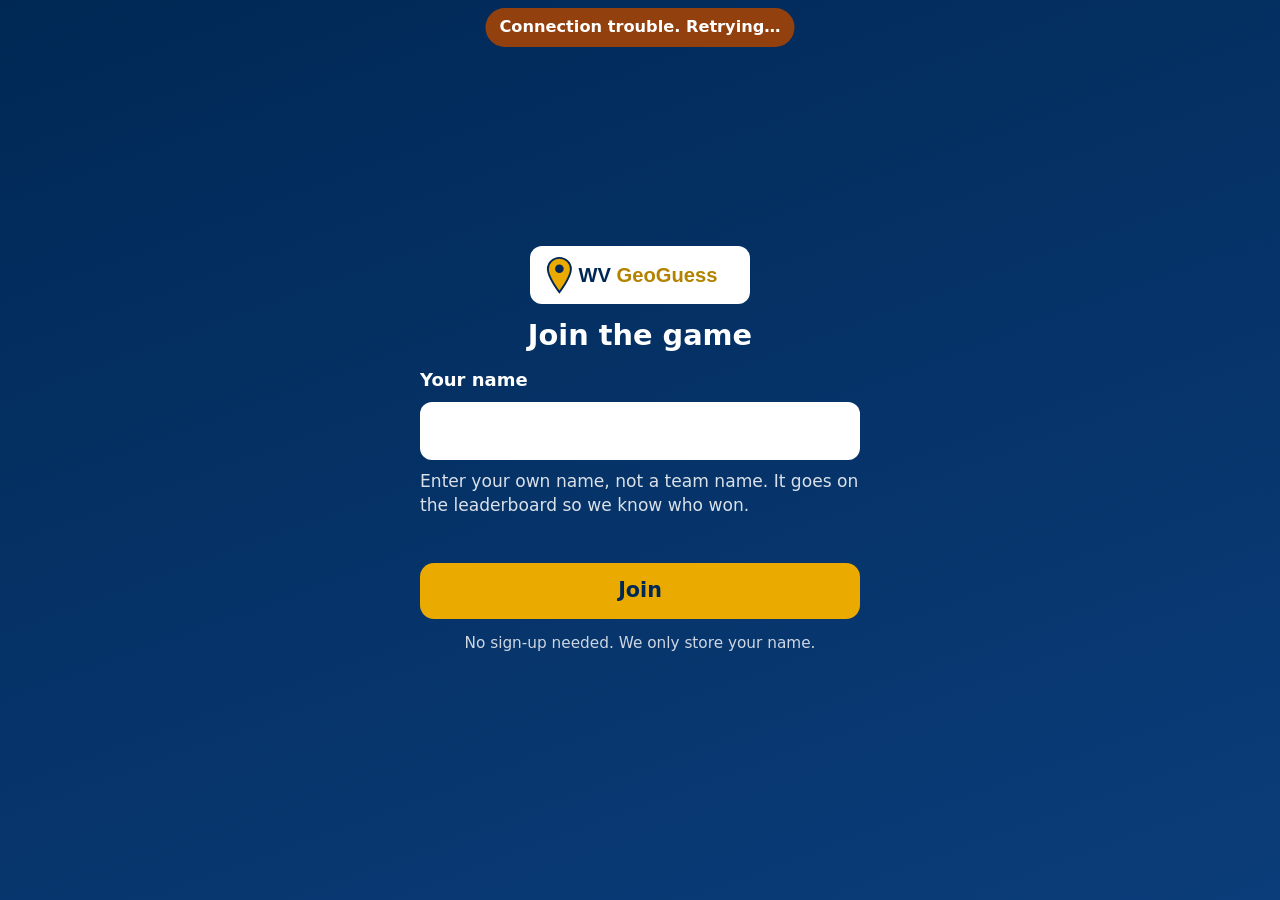
<file: play.html>
<!DOCTYPE html>
<html lang="en">
    <head>
        <meta charset="utf-8" />
        <!-- No pinch/double-tap page zoom: only the map zooms (brief §3.4). -->
        <meta
            name="viewport"
            content="width=device-width, initial-scale=1, maximum-scale=1, user-scalable=no, viewport-fit=cover"
        />
        <meta name="theme-color" content="#002855" />
        <title>WV GeoGuess: Play</title>
        <meta name="description" content="Guess where in West Virginia each photo was taken. Play along at WVDOT GIS Day." />
        <meta property="og:type" content="website" />
        <meta property="og:site_name" content="WV GeoGuess" />
        <meta property="og:title" content="WV GeoGuess: How well do you know West Virginia?" />
        <meta property="og:description" content="Guess where in West Virginia each photo was taken. Play along at WVDOT GIS Day." />
        <meta property="og:image" content="https://sevin47.github.io/WV-GeoGuess/assets/social.jpg" />
        <meta property="og:image:width" content="1200" />
        <meta property="og:image:height" content="630" />
        <meta name="twitter:card" content="summary_large_image" />
        <link rel="icon" href="./assets/logo.svg" type="image/svg+xml" />
        <link rel="stylesheet" href="css/play.css" />
        <!-- The SDK is several MB: it loads in the background while the
             player types a nickname. js/play.js waits for it (sdkReady). -->
        <script type="module" async src="https://js.arcgis.com/5.1/"></script>
    </head>

    <body data-screen="boot">
        <!-- The map stays mounted for the whole session; screens sit on top. -->
        <arcgis-map id="map" aria-label="Map of West Virginia. Tap to place your guess."></arcgis-map>
        <div id="map-loading" class="map-loading">Loading map…</div>

        <!-- Top bar during a round -->
        <header id="topbar">
            <button id="photo-thumb" class="photo-thumb" aria-label="Show the photo larger">
                <img id="photo-thumb-img" alt="Photo of the place to find" />
            </button>
            <div class="topbar-text">
                <div id="round-label" class="round-label"></div>
                <div id="prompt" class="prompt"></div>
            </div>
            <div id="countdown" class="countdown" aria-live="off"></div>
        </header>

        <!-- Bottom action bar / result card during a round -->
        <footer id="bottombar">
            <div id="status" class="status" aria-live="polite"></div>
            <button id="confirm" class="btn btn-confirm" disabled>Tap the map to place your pin</button>
            <div id="result" class="result" hidden></div>
        </footer>

        <!-- Full-screen panels -->
        <main id="panel" class="panel">
            <section id="screen-boot" class="screen">
                <img src="assets/logo.svg" alt="WV GeoGuess" class="logo" />
                <p class="muted">Loading…</p>
            </section>

            <section id="screen-join" class="screen">
                <img src="assets/logo.svg" alt="WV GeoGuess" class="logo" />
                <h1>Join the game</h1>
                <form id="join-form" novalidate>
                    <label for="nickname">Your name</label>
                    <input
                        id="nickname"
                        name="nickname"
                        autocomplete="name" aria-describedby="name-hint"
                        autocapitalize="words"
                        enterkeyhint="go"
                        maxlength="20"
                        required
                    />
                    <p id="name-hint" class="hint">Enter your own name, not a team name. It goes on the leaderboard so we know who won.</p>
                    <div id="join-error" class="error" role="alert"></div>
                    <button type="submit" class="btn btn-primary">Join</button>
                </form>
                <p class="muted small">No sign-up needed. We only store your name.</p>
            </section>

            <section id="screen-wait" class="screen">
                <div class="big-icon" aria-hidden="true">👀</div>
                <h1>Eyes on the big screen</h1>
                <p id="wait-detail" class="lead"></p>
                <p class="muted">You're playing as <strong id="wait-name"></strong>.
                    <button id="change-name" class="link">Change name</button></p>
                <div id="wait-standing" class="standing" hidden></div>
            </section>

            <section id="screen-standings" class="screen">
                <h1 id="standings-title">Standings</h1>
                <div id="standings-me" class="standing"></div>
                <ol id="standings-top" class="top-list"></ol>
                <p class="muted">The next round is coming up. Watch the big screen.</p>
            </section>

            <section id="screen-final" class="screen">
                <div class="big-icon" aria-hidden="true">🏆</div>
                <h1>That's a wrap!</h1>
                <div id="final-champion" class="champion"></div>
                <div id="final-me" class="standing"></div>
                <ol id="final-top" class="top-list"></ol>
                <p class="muted">Thanks for playing, and happy GIS Day!</p>
                <!-- Solo mode; it says "opens after GIS Day" until the solo view is shared. -->
                <a class="btn btn-primary" href="index.html">Play more at home</a>
            </section>
        </main>

        <div id="net-banner" class="net-banner" role="status" hidden>Connection trouble. Retrying…</div>

        <!-- Zoomable photo (js/zoom.js): pinch / double-tap / drag, or the buttons. -->
        <dialog id="photo-full" class="photo-full" aria-label="Photo of the place to find, zoomable">
            <div id="zoom-stage" class="zoom-stage">
                <img id="photo-full-img" alt="Photo of the place to find" draggable="false" />
            </div>
            <p class="zoom-hint">Pinch or double-tap to zoom · drag to look around</p>
            <div class="zoom-bar">
                <button id="zoom-out" class="zoom-btn" aria-label="Zoom out">−</button>
                <button id="zoom-fit" class="zoom-btn" aria-label="Fit the whole photo">Fit</button>
                <button id="zoom-in" class="zoom-btn" aria-label="Zoom in">+</button>
                <button id="photo-close" class="zoom-btn close" aria-label="Close the photo">✕ Close</button>
            </div>
        </dialog>

        <script src="config.js"></script>
        <script type="module" src="js/play.js"></script>
    </body>
</html>
</file>
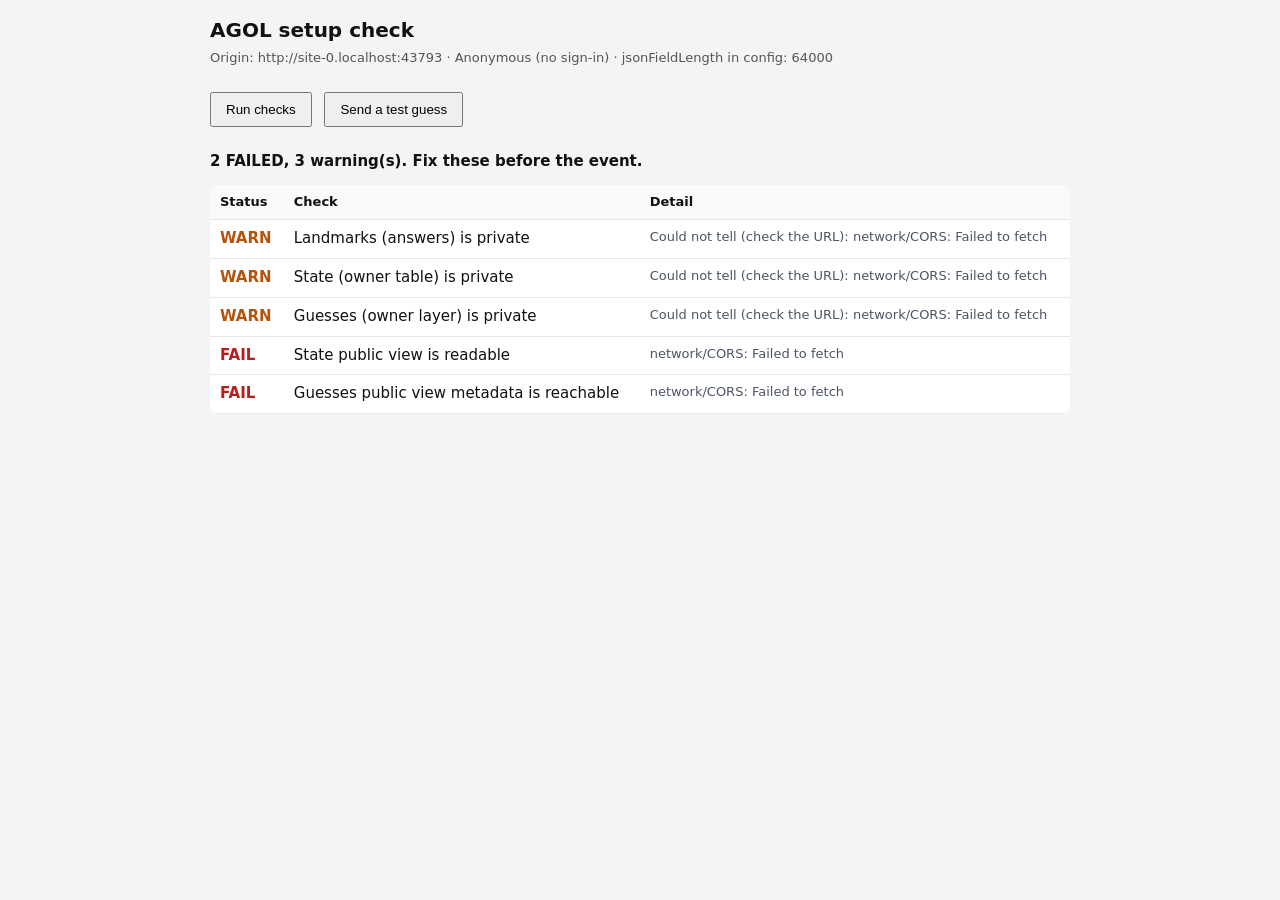
<file: tools/check-agol.html>
<!DOCTYPE html>
<html lang="en">
    <head>
        <meta charset="utf-8" />
        <meta name="viewport" content="width=device-width, initial-scale=1.0" />
        <title>WV GeoGuess — AGOL setup check</title>
        <!--
            DEV/SETUP TOOL. Checks the hosted layers in CONFIG.live.agol the way
            a player's phone sees them: anonymously, from this page's origin
            (so CORS is tested too). Open it on the real hosting site and on a
            phone on venue Wi-Fi / cell data (brief §3.7).

            Read-only by default. "Send a test guess" writes ONE point to the
            guesses view with session "test-check".

            Any URL can be overridden for a one-off check, e.g.
              check-agol.html?statePublicUrl=https://.../FeatureServer/0
        -->
        <style>
            * { box-sizing: border-box; }
            body { font: 15px/1.45 system-ui, sans-serif; margin: 0; padding: 16px; background: #f3f4f6; color: #111; }
            main { max-width: 860px; margin: 0 auto; }
            h1 { font-size: 20px; margin: 0 0 4px; }
            .meta { color: #555; font-size: 13px; margin-bottom: 12px; word-break: break-all; }
            table { width: 100%; border-collapse: collapse; background: #fff; border-radius: 8px; overflow: hidden; }
            td, th { padding: 8px 10px; border-bottom: 1px solid #e5e7eb; vertical-align: top; text-align: left; }
            th { background: #f9fafb; font-size: 13px; }
            .status { font-weight: 700; white-space: nowrap; }
            .PASS { color: #15803d; }
            .FAIL { color: #b91c1c; }
            .WARN { color: #b45309; }
            .SKIP { color: #6b7280; }
            .detail { color: #4b5563; font-size: 13px; word-break: break-word; }
            button { padding: 8px 14px; margin: 12px 8px 12px 0; cursor: pointer; }
            #summary { font-weight: 700; margin: 12px 0; }
        </style>
    </head>
    <body>
        <main>
            <h1>AGOL setup check</h1>
            <div class="meta" id="meta"></div>
            <button id="run">Run checks</button>
            <button id="test-guess">Send a test guess</button>
            <div id="summary"></div>
            <table>
                <thead><tr><th>Status</th><th>Check</th><th>Detail</th></tr></thead>
                <tbody id="results"></tbody>
            </table>
        </main>

        <script src="../config.js"></script>
        <script type="module">
            import { createPlayerBackend } from "../js/backend.js";

            const CONFIG = window.ARCGIGUESS_CONFIG;
            const params = new URLSearchParams(location.search);
            const agol = { ...CONFIG.live.agol };
            for (const key of ["landmarksUrl", "stateUrl", "statePublicUrl", "guessesUrl", "guessesPublicUrl"]) {
                if (params.get(key)) agol[key] = params.get(key);
            }
            document.getElementById("meta").textContent =
                `Origin: ${location.origin} · Anonymous (no sign-in) · jsonFieldLength in config: ${CONFIG.live.jsonFieldLength}`;

            const rows = document.getElementById("results");
            const results = [];
            function report(status, check, detail = "") {
                results.push(status);
                const tr = document.createElement("tr");
                for (const [cls, text] of [[`status ${status}`, status], ["", check], ["detail", detail]]) {
                    const td = document.createElement("td");
                    td.className = cls;
                    td.textContent = text;
                    tr.appendChild(td);
                }
                rows.appendChild(tr);
            }

            /** GET <url>?f=json anonymously. Returns {json} or {error}. */
            async function anon(url, query = {}) {
                const qs = new URLSearchParams({ f: "json", ...query, _: Date.now() });
                try {
                    const res = await fetch(`${url}?${qs}`, { cache: "no-store" });
                    const json = await res.json();
                    if (json.error) return { error: `${json.error.code}: ${json.error.message}`, code: json.error.code };
                    return { json };
                } catch (e) {
                    // A CORS block or network failure looks like this.
                    return { error: `network/CORS: ${e.message}`, network: true };
                }
            }

            async function publicMaxAge(url) {
                try {
                    const res = await fetch(url, { cache: "no-store" });
                    const m = /max-age=(\d+)/.exec(res.headers.get("cache-control") || "");
                    return m ? Number(m[1]) : null;
                } catch {
                    return null;
                }
            }

            const caps = (json) => new Set((json?.capabilities || "").split(",").map((s) => s.trim()).filter(Boolean));
            const fmtCaps = (set) => [...set].sort().join(",") || "(none)";

            async function mustBePrivate(label, url) {
                if (!url) return report("SKIP", `${label} is private`, "URL not configured");
                const r = await anon(`${url}/query`, { where: "1=1", returnCountOnly: true });
                if (r.json) return report("FAIL", `${label} is private`, `Anonymous query succeeded (count=${r.json.count}). UNSHARE THIS LAYER.`);
                // Only an auth refusal proves it's private. Anything else (bad URL,
                // network) would also fail the query, so it's only a warning.
                const authRefused = [498, 499, 403].includes(r.code);
                report(authRefused ? "PASS" : "WARN", `${label} is private`, authRefused ? r.error : `Could not tell (check the URL): ${r.error}`);
            }

            async function run() {
                rows.innerHTML = "";
                results.length = 0;
                document.getElementById("summary").textContent = "Running…";

                // 1. Answers and owner layers must not be readable anonymously.
                await mustBePrivate("Landmarks (answers)", agol.landmarksUrl);
                await mustBePrivate("State (owner table)", agol.stateUrl);
                await mustBePrivate("Guesses (owner layer)", agol.guessesUrl);

                // 2. Public state view: readable, read-only, low cache, big JSON fields.
                if (!agol.statePublicUrl) {
                    report("SKIP", "State public view", "URL not configured");
                } else {
                    const meta = await anon(agol.statePublicUrl);
                    if (meta.error) {
                        report("FAIL", "State public view is readable", meta.error);
                    } else {
                        const c = caps(meta.json);
                        report(c.size === 1 && c.has("Query") ? "PASS" : "FAIL", "State public view is read-only", `capabilities: ${fmtCaps(c)} (want Query only)`);
                        const q = await anon(`${agol.statePublicUrl}/query`, { where: "1=1", returnCountOnly: true });
                        report(q.json ? "PASS" : "FAIL", "State public view: anonymous query works", q.json ? `${q.json.count} row(s) visible` : q.error);
                        for (const name of ["reveal_json", "leaderboard_json"]) {
                            const f = (meta.json.fields || []).find((x) => x.name === name);
                            if (!f) report("FAIL", `Field ${name} exists`, "missing");
                            else report(f.length >= CONFIG.live.jsonFieldLength ? "PASS" : "FAIL", `Field ${name} length`, `layer says ${f.length}; config.live.jsonFieldLength is ${CONFIG.live.jsonFieldLength}`);
                        }
                        // AGOL doesn't expose cacheMaxAge in the service JSON; the CDN's
                        // Cache-Control header (CORS-safelisted, so readable) is the truth.
                        const age = await publicMaxAge(`${agol.statePublicUrl}/query?where=1%3D1&returnCountOnly=true&f=json`);
                        const busting = CONFIG.live.agol.cacheBust !== false;
                        report(
                            age === 0 ? "PASS" : busting ? "WARN" : "FAIL",
                            "State public view: CDN cache",
                            age == null
                                ? "no Cache-Control header"
                                : `max-age=${age}s (want 0). ` +
                                      (age === 0 ? "" : busting
                                          ? "The game's cache-buster (live.agol.cacheBust) bypasses it, but set Settings > Cache control to the lowest value."
                                          : "cacheBust is OFF, so phones may see state up to this old!")
                        );
                    }
                }

                // 3. Public guesses view: add-only and blind.
                if (!agol.guessesPublicUrl) {
                    report("SKIP", "Guesses public view", "URL not configured");
                } else {
                    const meta = await anon(agol.guessesPublicUrl);
                    if (meta.error) {
                        report("FAIL", "Guesses public view metadata is reachable", meta.error);
                    } else {
                        const c = caps(meta.json);
                        const blind = c.has("Create") && !c.has("Query") && !c.has("Update") && !c.has("Delete");
                        report(blind ? "PASS" : "FAIL", "Guesses public view is add-only and blind", `capabilities: ${fmtCaps(c)} (want Create, no Query/Update/Delete)`);
                        const wkid = meta.json.extent?.spatialReference?.latestWkid ?? meta.json.extent?.spatialReference?.wkid;
                        const want = CONFIG.live.agol.guessLayerWkid;
                        const same = wkid === want || (new Set([3857, 102100]).has(wkid) && new Set([3857, 102100]).has(want));
                        report(same ? "PASS" : "FAIL", "Guesses layer SR matches config", `layer ${wkid}, config.live.agol.guessLayerWkid ${want} (addFeatures has no inSR)`);
                        const efi = meta.json.editFieldsInfo;
                        report(efi?.creationDateField === CONFIG.live.agol.createdField ? "PASS" : "WARN", "Editor tracking (server timestamps)", efi ? `creationDateField = ${efi.creationDateField}` : "editFieldsInfo not visible on the view; check the source layer");
                        const q = await anon(`${agol.guessesPublicUrl}/query`, { where: "1=1", outFields: "*", resultRecordCount: 1 });
                        const hidden = q.error || !(q.json.features?.length);
                        report(hidden ? "PASS" : "FAIL", "Guesses public view: anonymous query sees nothing", q.error ? q.error : `${q.json.features.length} feature(s) visible — players could read guesses!`);
                    }
                }

                const fails = results.filter((s) => s === "FAIL").length;
                const warns = results.filter((s) => s === "WARN").length;
                document.getElementById("summary").textContent = fails
                    ? `${fails} FAILED, ${warns} warning(s). Fix these before the event.`
                    : `All checks passed (${warns} warning(s)).`;
            }

            async function testGuess() {
                if (!agol.guessesPublicUrl) return report("SKIP", "Test guess", "guessesPublicUrl not configured");
                const player = createPlayerBackend({ ...CONFIG.live, backend: "agol", agol });
                const t0 = performance.now();
                try {
                    const { objectId } = await player.submitGuess({
                        sessionId: "test-check",
                        roundNum: 0,
                        playerId: "check-agol",
                        nickname: "setup check",
                        lon: -81.6326, // Charleston
                        lat: 38.3498,
                    });
                    report("PASS", "Anonymous add to guesses view", `objectId ${objectId} in ${Math.round(performance.now() - t0)} ms (session test-check)`);
                } catch (e) {
                    report("FAIL", "Anonymous add to guesses view", `${e.code ?? ""} ${e.message}. Is public editing approved on the view (Settings)?`);
                }
            }

            document.getElementById("run").addEventListener("click", run);
            document.getElementById("test-guess").addEventListener("click", testGuess);
            run();
        </script>
    </body>
</html>
</file>
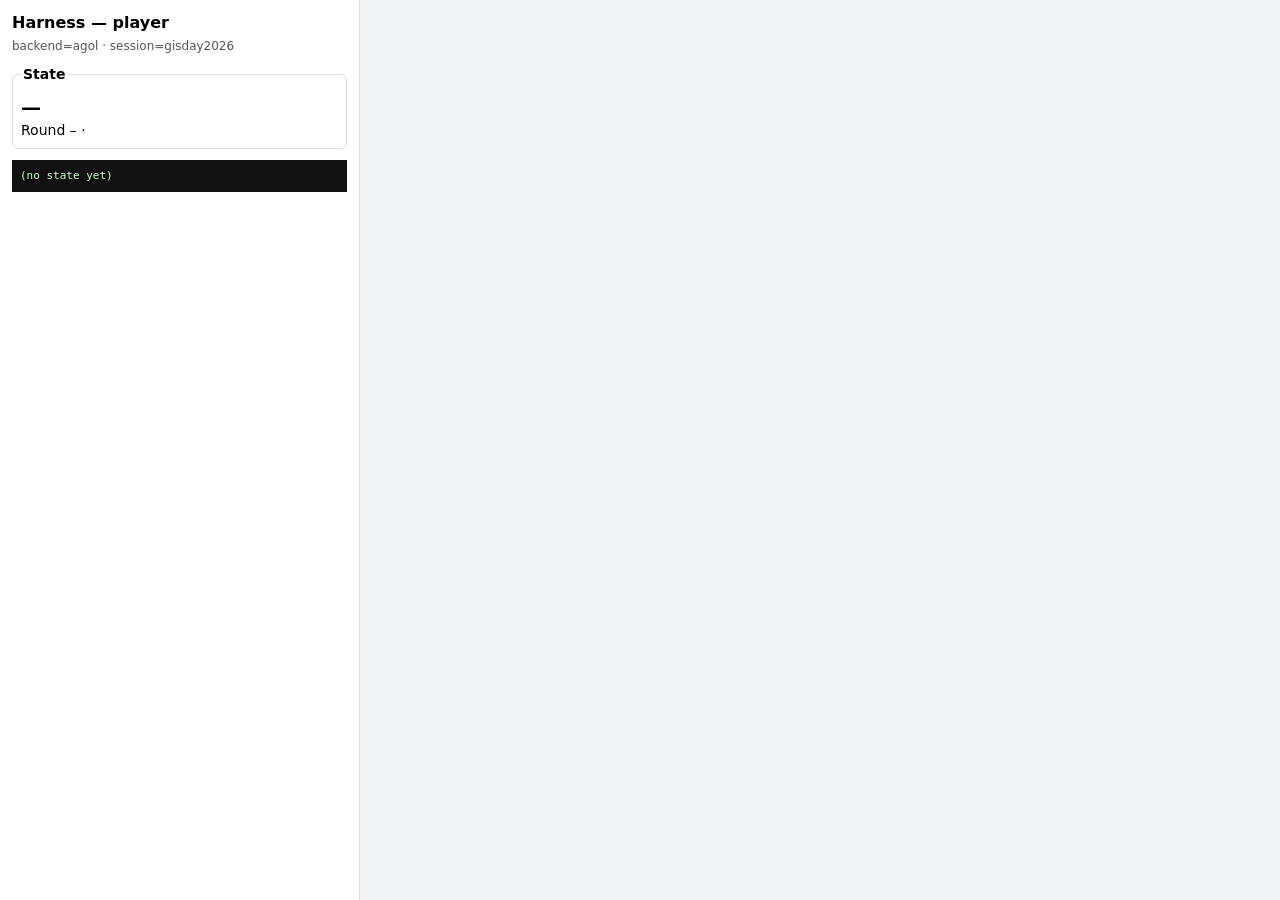
<file: tools/harness.html>
<!DOCTYPE html>
<html lang="en">
    <head>
        <meta charset="utf-8" />
        <meta name="viewport" content="width=device-width, initial-scale=1.0" />
        <title>WV GeoGuess — Backend harness</title>
        <!--
            DEV TOOL. Exercises js/backend.js + js/map.js before host.html and
            play.html exist. Open one tab as host and one or more as players:
              tools/harness.html?role=host
              tools/harness.html?role=player
            Add &backend=mock for two-tab testing (the default backend is AGOL,
            and this page has no sign-in). Optional: &session=test-xyz
            Each player TAB gets its own player ID (sessionStorage), so several
            tabs in one browser act as several players.
        -->
        <script type="module" src="https://js.arcgis.com/5.1/"></script>
        <style>
            * { box-sizing: border-box; }
            html, body { margin: 0; height: 100%; font: 14px/1.4 system-ui, sans-serif; background: #f3f4f6; }
            #app { display: grid; grid-template-columns: 360px 1fr; height: 100%; }
            #side { overflow: auto; padding: 12px; border-right: 1px solid #ddd; background: #fff; }
            #map { height: 100%; }
            h1 { font-size: 16px; margin: 0 0 4px; }
            .meta { color: #555; font-size: 12px; margin-bottom: 10px; }
            fieldset { border: 1px solid #ddd; border-radius: 6px; margin: 0 0 10px; padding: 8px; }
            legend { font-weight: 600; }
            button { margin: 2px 2px 2px 0; padding: 6px 10px; cursor: pointer; }
            input, select { padding: 5px; }
            pre { background: #111; color: #cfc; padding: 8px; font-size: 11px; max-height: 260px; overflow: auto; white-space: pre-wrap; word-break: break-all; }
            #prompt-img { width: 100%; border-radius: 6px; display: block; }
            [hidden] { display: none !important; }
            #phase { font-size: 20px; font-weight: 700; }
            #countdown { font-variant-numeric: tabular-nums; }
            #log { color: #b91c1c; font-size: 12px; }
            ol { padding-left: 20px; margin: 4px 0; }
            @media (max-width: 700px) { #app { grid-template-columns: 1fr; grid-template-rows: auto 60vh; } }
        </style>
    </head>
    <body>
        <div id="app">
            <div id="side">
                <h1 id="title">Harness</h1>
                <div class="meta" id="meta"></div>

                <fieldset>
                    <legend>State</legend>
                    <div id="phase">—</div>
                    <div>Round <span id="round">–</span> · <span id="countdown"></span></div>
                    <img id="prompt-img" alt="Photo of the location to find" hidden />
                    <div id="prompt"></div>
                </fieldset>

                <fieldset id="host-controls" hidden>
                    <legend>Host</legend>
                    <button data-act="create">Create session</button>
                    <button data-act="reset">Reset (mock)</button><br />
                    <select id="landmark"></select>
                    <button data-act="start">Start round</button><br />
                    <button data-act="lock">Lock</button>
                    <button data-act="reveal">Reveal</button>
                    <button data-act="leaderboard">Leaderboard</button>
                    <button data-act="final">Final</button>
                    <div>Guesses this round: <strong id="guess-count">0</strong></div>
                    <ol id="guess-list"></ol>
                </fieldset>

                <fieldset id="player-controls" hidden>
                    <legend>Player</legend>
                    <input id="nickname" maxlength="20" placeholder="Nickname" />
                    <button id="submit" disabled>Submit guess</button>
                    <div id="submit-status"></div>
                </fieldset>

                <div id="log"></div>
                <pre id="state-json">(no state yet)</pre>
            </div>
            <arcgis-map id="map"></arcgis-map>
        </div>

        <script src="../config.js"></script>
        <script type="module">
            import {
                createHostBackend,
                createPlayerBackend,
                resolveLiveConfig,
                watchState,
                siteUrl,
            } from "../js/backend.js";
            import { setupWVMap, makePinSymbol, animatePinDrop } from "../js/map.js";
            import { scoreRound } from "../js/round.js";
            import { createScorer } from "../js/scoring.js";

            const CONFIG = window.ARCGIGUESS_CONFIG;
            const params = new URLSearchParams(location.search);
            const role = params.get("role") === "host" ? "host" : "player";
            const live = resolveLiveConfig(CONFIG.live, location.search);
            const sid = live.sessionId;
            const backend = role === "host" ? createHostBackend(live) : createPlayerBackend(live);

            const $ = (id) => document.getElementById(id);
            $("title").textContent = `Harness — ${role}`;
            $("meta").textContent = `backend=${backend.kind} · session=${sid}`;
            const log = (msg) => ($("log").textContent = msg ? `⚠ ${msg}` : "");

            const [Graphic, Polygon, Point, containsOperator, geodesicProximityOperator] = await $arcgis.import([
                "@arcgis/core/Graphic.js",
                "@arcgis/core/geometry/Polygon.js",
                "@arcgis/core/geometry/Point.js",
                "@arcgis/core/geometry/operators/containsOperator.js",
                "@arcgis/core/geometry/operators/geodesicProximityOperator.js",
            ]);
            const scorer = createScorer({ containsOperator, geodesicProximityOperator }, CONFIG.scoring);
            await scorer.load();
            const mapEl = $("map");
            await setupWVMap(mapEl, CONFIG.map);

            let state = null;
            let pendingPoint = null;
            let submittedRound = null;

            // --- shared state rendering ---------------------------------------
            function render() {
                $("state-json").textContent = JSON.stringify(state, null, 1);
                $("phase").textContent = state ? state.phase : "no session";
                $("round").textContent = state ? `${state.roundNum} / ${state.roundTotal ?? "?"}` : "–";
                const img = $("prompt-img");
                if (state?.imagePath && state.phase !== "lobby") {
                    img.src = siteUrl(state.imagePath);
                    img.hidden = false;
                } else img.hidden = true;
                $("prompt").textContent = state?.promptText || "";
                if (role === "player") {
                    const canGuess = state?.phase === "guessing" && submittedRound !== state.roundNum;
                    $("submit").disabled = !(canGuess && pendingPoint);
                }
            }

            setInterval(() => {
                const ends = state?.phase === "guessing" && state.roundEndsAt;
                $("countdown").textContent = ends
                    ? `${Math.max(0, Math.ceil((ends - Date.now()) / 1000))}s left`
                    : "";
            }, 250);

            watchState(
                backend,
                sid,
                (s) => {
                    if (role === "player" && s?.roundNum !== state?.roundNum) {
                        pendingPoint = null; // new round: clear the old pin
                        mapEl.graphics.removeAll();
                        $("submit-status").textContent = "";
                    }
                    state = s;
                    log("");
                    render();
                    if (role === "host") refreshGuesses();
                },
                {
                    intervals: CONFIG.live.polling,
                    jitter: CONFIG.live.polling.jitter,
                    onError: (e) => log(e.message),
                    // Never pause: this tab plays the host, and the host must keep
                    // running while hidden (e.g. behind the slides).
                    document: null,
                }
            );

            // --- host ------------------------------------------------------------
            if (role === "host") {
                $("host-controls").hidden = false;
                const landmarks = await backend.getLandmarks();
                for (const [i, lm] of landmarks.entries()) {
                    $("landmark").add(new Option(`${lm.roundOrder}. ${lm.name} (${lm.setName})`, i));
                }

                const act = {
                    create: () => backend.createSession(sid, { roundTotal: landmarks.length }),
                    reset: () => backend.resetSession?.(sid),
                    start: () => {
                        const lm = landmarks[$("landmark").value];
                        return backend.updateState(sid, {
                            phase: "guessing",
                            roundNum: lm.roundOrder,
                            setName: lm.setName,
                            imagePath: lm.imagePath,
                            promptText: lm.promptText,
                            roundEndsAt: Date.now() + 45000,
                            reveal: null,
                        });
                    },
                    // Locking early also pulls roundEndsAt in, so every phone's
                    // countdown stops and the lock time survives a host refresh.
                    lock: () =>
                        backend.updateState(sid, {
                            phase: "locked",
                            roundEndsAt: Math.min(state.roundEndsAt || Infinity, Date.now()),
                        }),
                    // Real scoring through js/round.js (the Phase 5 host will do the same).
                    reveal: async () => {
                        const lm = landmarks.find((l) => l.roundOrder === state.roundNum);
                        const guesses = await backend.listGuesses(sid, state.roundNum);
                        const polygon = Polygon.fromJSON(lm.geometry);
                        const { reveal, leaderboard } = scoreRound({
                            roundNum: state.roundNum,
                            landmark: lm,
                            guesses,
                            lockTime: state.roundEndsAt,
                            prevBoard: state.leaderboard,
                            scoreGuess: (_lm, g) =>
                                scorer.scoreGuess(polygon, new Point({ longitude: g.lon, latitude: g.lat })),
                        });
                        drawAnswer(lm);
                        return backend.updateState(sid, { phase: "reveal", reveal, leaderboard });
                    },
                    leaderboard: () => backend.updateState(sid, { phase: "leaderboard" }),
                    final: () => backend.updateState(sid, { phase: "final" }),
                };
                $("host-controls").addEventListener("click", async (e) => {
                    const name = e.target.dataset?.act;
                    if (!name) return;
                    try {
                        await act[name]();
                        log("");
                    } catch (err) {
                        log(`${err.code || ""} ${err.message}`);
                    }
                });

                // Live "N guesses in", driven by mock hints and a slow poll.
                backend.onHint(sid, (what) => what === "guess" && refreshGuesses());
                setInterval(refreshGuesses, 3000);
            }

            async function refreshGuesses() {
                if (role !== "host" || !state?.roundNum) return;
                const guesses = await backend.listGuesses(sid, state.roundNum);
                $("guess-count").textContent = guesses.length;
                $("guess-list").innerHTML = "";
                mapEl.graphics.removeMany(mapEl.graphics.filter((g) => g.attributes?.kind === "guess"));
                for (const g of guesses) {
                    const li = document.createElement("li");
                    li.textContent = `${g.nickname} — ${g.lat.toFixed(3)}, ${g.lon.toFixed(3)} @ ${new Date(g.createdAt).toLocaleTimeString()}`;
                    $("guess-list").appendChild(li);
                    mapEl.graphics.add(
                        new Graphic({
                            geometry: { type: "point", longitude: g.lon, latitude: g.lat },
                            symbol: makePinSymbol(undefined, { scale: 0.7 }),
                            attributes: { kind: "guess" },
                        })
                    );
                }
            }

            function drawAnswer(lm) {
                if (!lm) return;
                mapEl.graphics.removeMany(mapEl.graphics.filter((g) => g.attributes?.kind === "answer"));
                mapEl.graphics.add(
                    new Graphic({
                        geometry: { type: "polygon", ...lm.geometry },
                        symbol: { type: "simple-fill", color: [22, 163, 74, 0.5], outline: { color: [20, 83, 45], width: 2 } },
                        attributes: { kind: "answer" },
                    })
                );
            }

            // --- player ------------------------------------------------------------
            if (role === "player") {
                $("player-controls").hidden = false;
                let playerId = sessionStorage.getItem("wvgg.harness.playerId");
                if (!playerId) {
                    playerId = crypto.randomUUID();
                    sessionStorage.setItem("wvgg.harness.playerId", playerId);
                }
                $("nickname").value = sessionStorage.getItem("wvgg.harness.nick") || `Tester-${playerId.slice(0, 4)}`;

                mapEl.addEventListener("arcgisViewClick", (e) => {
                    if (state?.phase !== "guessing" || submittedRound === state.roundNum) return;
                    pendingPoint = e.detail.mapPoint;
                    mapEl.graphics.removeAll();
                    const pin = new Graphic({ geometry: pendingPoint, symbol: makePinSymbol() });
                    mapEl.graphics.add(pin);
                    animatePinDrop(pin);
                    render();
                });

                $("submit").addEventListener("click", async () => {
                    const nick = $("nickname").value.trim();
                    sessionStorage.setItem("wvgg.harness.nick", nick);
                    $("submit").disabled = true;
                    try {
                        await backend.submitGuess({
                            sessionId: sid,
                            roundNum: state.roundNum,
                            playerId,
                            nickname: nick,
                            lon: pendingPoint.longitude,
                            lat: pendingPoint.latitude,
                        });
                        submittedRound = state.roundNum;
                        $("submit-status").textContent = `Locked in ✓ (round ${state.roundNum})`;
                    } catch (err) {
                        log(err.message);
                    }
                    render();
                });
            }
        </script>
    </body>
</html>
</file>
<file: css/play.css>
/* WV GeoGuess — phone page (play.html). Phone-first, no framework. */

:root {
    --navy: #002855;
    --navy-2: #0b3d7a;
    --gold: #eaaa00;
    --ink: #111827;
    --muted: #4b5563;
    --paper: #ffffff;
    --green: #15803d;
    --red: #b91c1c;
    --radius: 14px;
    --safe-bottom: env(safe-area-inset-bottom, 0px);
    --safe-top: env(safe-area-inset-top, 0px);
    font-family: system-ui, -apple-system, "Segoe UI", Roboto, sans-serif;
    font-size: 18px;
    line-height: 1.4;
    color: var(--ink);
}

* { box-sizing: border-box; }

html,
body {
    margin: 0;
    height: 100%;
    overflow: hidden;
    /* no pull-to-refresh, rubber-banding, or double-tap zoom on the page */
    overscroll-behavior: none;
    touch-action: manipulation;
    -webkit-text-size-adjust: 100%;
    background: var(--navy);
}

[hidden] { display: none !important; }

/* ---- Map (always mounted underneath) ---------------------------------- */
#map {
    position: fixed;
    inset: 0;
    height: 100dvh;
    width: 100%;
    touch-action: none; /* the map handles its own gestures */
}
.map-loading {
    position: fixed;
    inset: 0;
    display: none;
    place-items: center;
    background: rgba(255, 255, 255, 0.9);
    font-weight: 600;
    z-index: 5;
}
body.map-pending[data-screen="guess"] .map-loading { display: grid; }

/* ---- Full-screen panels ------------------------------------------------ */
.panel {
    position: fixed;
    inset: 0;
    z-index: 20;
    overflow-y: auto;
    background: linear-gradient(160deg, var(--navy) 0%, var(--navy-2) 100%);
    color: #fff;
    padding: calc(24px + var(--safe-top)) 20px calc(24px + var(--safe-bottom));
}
body[data-screen="guess"] .panel,
body[data-screen="locked"] .panel,
body[data-screen="timesup"] .panel,
body[data-screen="result"] .panel { display: none; }

.screen {
    display: none;
    flex-direction: column;
    align-items: center;
    text-align: center;
    gap: 14px;
    max-width: 440px;
    margin: 0 auto;
    min-height: 100%;
    justify-content: center;
}
body[data-screen="boot"] #screen-boot,
body[data-screen="join"] #screen-join,
body[data-screen="wait"] #screen-wait,
body[data-screen="standings"] #screen-standings,
body[data-screen="final"] #screen-final { display: flex; }

.logo { width: 220px; max-width: 70%; background: #fff; border-radius: 12px; padding: 10px 14px; }
h1 { font-size: 1.6rem; margin: 0; line-height: 1.2; }
.lead { font-size: 1.15rem; margin: 0; }
.muted { color: rgba(255, 255, 255, 0.8); margin: 0; }
.small { font-size: 0.85rem; }
.big-icon { font-size: 3.5rem; line-height: 1; }

form { width: 100%; display: flex; flex-direction: column; gap: 10px; text-align: left; }
label { font-weight: 600; }
input {
    font-size: 1.2rem; /* >= 16px so iOS doesn't zoom on focus */
    padding: 14px 16px;
    border-radius: 12px;
    border: 2px solid transparent;
    width: 100%;
}
input:focus { outline: none; border-color: var(--gold); }
.hint { margin: 0; font-size: 0.95rem; color: rgba(255, 255, 255, 0.85); }
.error { min-height: 1.4em; color: #fecaca; font-weight: 600; }

.btn {
    font: inherit;
    font-weight: 700;
    font-size: 1.15rem;
    min-height: 56px;
    border: 0;
    border-radius: var(--radius);
    padding: 12px 18px;
    width: 100%;
    cursor: pointer;
    transition: transform 0.1s;
}
.btn:active:not(:disabled) { transform: scale(0.97); }
.btn:disabled { cursor: default; opacity: 0.55; }
.btn-primary { background: var(--gold); color: var(--navy); }
a.btn { display: block; text-align: center; text-decoration: none; }
.btn-confirm { background: var(--green); color: #fff; }
.btn-confirm:disabled { background: #6b7280; opacity: 1; }
.link { font: inherit; background: none; border: 0; color: var(--gold); text-decoration: underline; padding: 0 4px; cursor: pointer; }

.standing {
    width: 100%;
    background: rgba(255, 255, 255, 0.12);
    border-radius: var(--radius);
    padding: 14px 16px;
    font-size: 1.15rem;
}
.standing strong { font-size: 1.6rem; color: var(--gold); }
.champion { font-size: 1.3rem; }
.champion strong { color: var(--gold); font-size: 1.6rem; display: block; }

.top-list {
    width: 100%;
    margin: 0;
    padding: 0;
    list-style: none;
    counter-reset: rank;
    text-align: left;
}
.top-list li {
    display: flex;
    justify-content: space-between;
    gap: 12px;
    padding: 10px 12px;
    border-bottom: 1px solid rgba(255, 255, 255, 0.15);
}
.top-list li.me { background: rgba(234, 170, 0, 0.25); border-radius: 8px; font-weight: 700; }
.top-list .name { overflow: hidden; text-overflow: ellipsis; white-space: nowrap; }

/* ---- Round chrome (over the map) -------------------------------------- */
#topbar,
#bottombar { display: none; }
body[data-screen="guess"] #topbar,
body[data-screen="locked"] #topbar,
body[data-screen="timesup"] #topbar,
body[data-screen="result"] #topbar,
body[data-screen="guess"] #bottombar,
body[data-screen="locked"] #bottombar,
body[data-screen="timesup"] #bottombar,
body[data-screen="result"] #bottombar { display: flex; }

#topbar {
    position: fixed;
    top: 0;
    left: 0;
    right: 0;
    z-index: 10;
    align-items: center;
    gap: 10px;
    padding: calc(8px + var(--safe-top)) 10px 8px;
    background: rgba(0, 40, 85, 0.92);
    color: #fff;
}
.photo-thumb {
    flex: 0 0 auto;
    padding: 0;
    border: 2px solid #fff;
    border-radius: 10px;
    overflow: hidden;
    width: 96px;
    height: 64px;
    background: #334155;
    cursor: zoom-in;
}
.photo-thumb img { width: 100%; height: 100%; object-fit: cover; display: block; }
.topbar-text { flex: 1 1 auto; min-width: 0; }
.round-label { font-size: 0.8rem; opacity: 0.85; text-transform: uppercase; letter-spacing: 0.04em; }
.prompt { font-weight: 700; font-size: 1rem; line-height: 1.2; }
.countdown {
    flex: 0 0 auto;
    font-variant-numeric: tabular-nums;
    font-weight: 800;
    font-size: 1.6rem;
    min-width: 2.6em;
    text-align: right;
}
.countdown.hurry { color: #fca5a5; }

#bottombar {
    position: fixed;
    left: 0;
    right: 0;
    bottom: 0;
    z-index: 10;
    flex-direction: column;
    gap: 8px;
    padding: 10px 12px calc(12px + var(--safe-bottom));
    background: rgba(255, 255, 255, 0.96);
    box-shadow: 0 -4px 16px rgba(0, 0, 0, 0.15);
}
.status { text-align: center; font-weight: 600; }
.status:empty { display: none; }
body[data-screen="locked"] #confirm,
body[data-screen="timesup"] #confirm,
body[data-screen="result"] #confirm { display: none; }

.result { text-align: center; }
.result .headline { font-size: 1.35rem; font-weight: 800; }
.result .line { font-size: 1.1rem; margin-top: 2px; }
.result .answer { margin-top: 8px; }
.result .fact { color: var(--muted); font-size: 0.95rem; margin-top: 4px; }

/* ---- Photo enlarge ------------------------------------------------------ */
.photo-full {
    border: 0;
    padding: 0;
    margin: 0;
    width: 100vw;
    height: 100dvh;
    max-width: none;
    max-height: none;
    background: #000;
    color: #fff;
    overflow: hidden;
}
.photo-full::backdrop { background: #000; }
.zoom-stage {
    position: absolute;
    inset: 0;
    overflow: hidden;
    touch-action: none; /* our own pinch/pan, not the browser's */
    cursor: grab;
}
.zoom-stage img {
    position: absolute;
    left: 0;
    top: 0;
    transform-origin: 0 0;
    will-change: transform;
    user-select: none;
    -webkit-user-drag: none;
    max-width: none;
}
.zoom-hint {
    position: absolute;
    top: calc(10px + var(--safe-top));
    left: 0;
    right: 0;
    margin: 0;
    text-align: center;
    font-size: 0.85rem;
    opacity: 0.8;
    pointer-events: none;
    text-shadow: 0 1px 3px #000;
}
.zoom-bar {
    position: absolute;
    left: 0;
    right: 0;
    bottom: calc(12px + var(--safe-bottom));
    display: flex;
    justify-content: center;
    gap: 10px;
}
.zoom-btn {
    font: inherit;
    font-weight: 700;
    font-size: 1.2rem;
    min-width: 56px;
    min-height: 52px;
    padding: 0 14px;
    border-radius: 12px;
    border: 0;
    background: rgba(255, 255, 255, 0.18);
    color: #fff;
    backdrop-filter: blur(4px);
}
.zoom-btn.close { background: var(--gold); color: var(--navy); }

/* ---- Connection banner -------------------------------------------------- */
.net-banner {
    position: fixed;
    top: calc(8px + var(--safe-top));
    left: 50%;
    transform: translateX(-50%);
    z-index: 30;
    background: #92400e;
    color: #fff;
    padding: 8px 14px;
    border-radius: 999px;
    font-size: 0.9rem;
    font-weight: 600;
}
</file>
